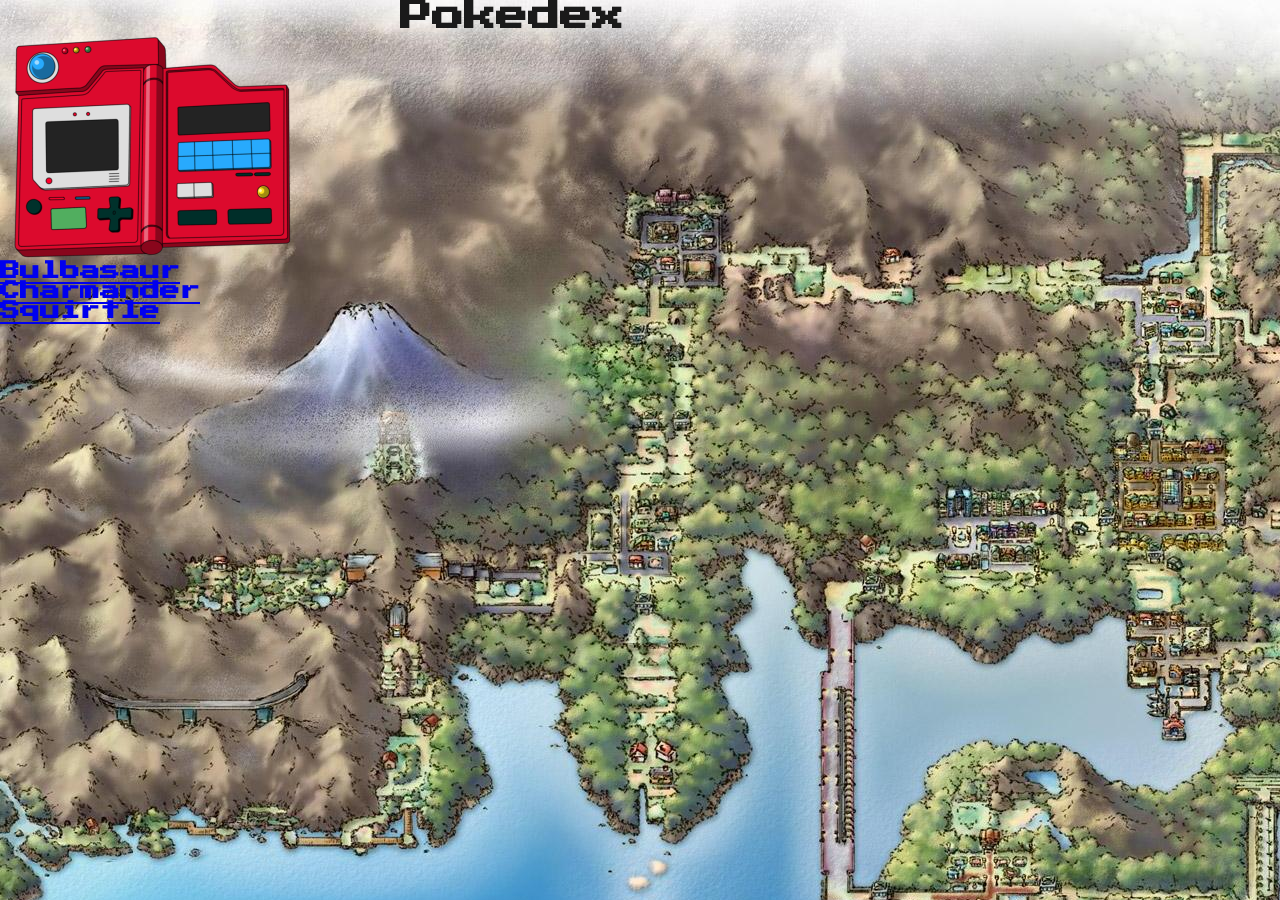
<file: index.html>
<!DOCTYPE html>
<html lang="en">
<head>
    <meta charset="UTF-8">
    <meta name="viewport" content="width=device-width, initial-scale=1.0">
    <title>Pokedex</title>
    <link rel="stylesheet" href="styles.css">
    <link rel="preconnect" href="https://fonts.googleapis.com">
</head>
<body class="index">
<h1>Pokedex</h1>
<div>
<img src="Imagenes/pokedex.png">
<p>
<a href="bulbasaur.html"><strong>Bulbasaur</strong></a>
</p>
<p>
<a href="charmander.html"><strong>Charmander</strong></a>
</p>  
<p>
<a href="squirtle.html"><strong>Squirtle</strong></a>   
</p>
</div>
</body>
</html>
</file>
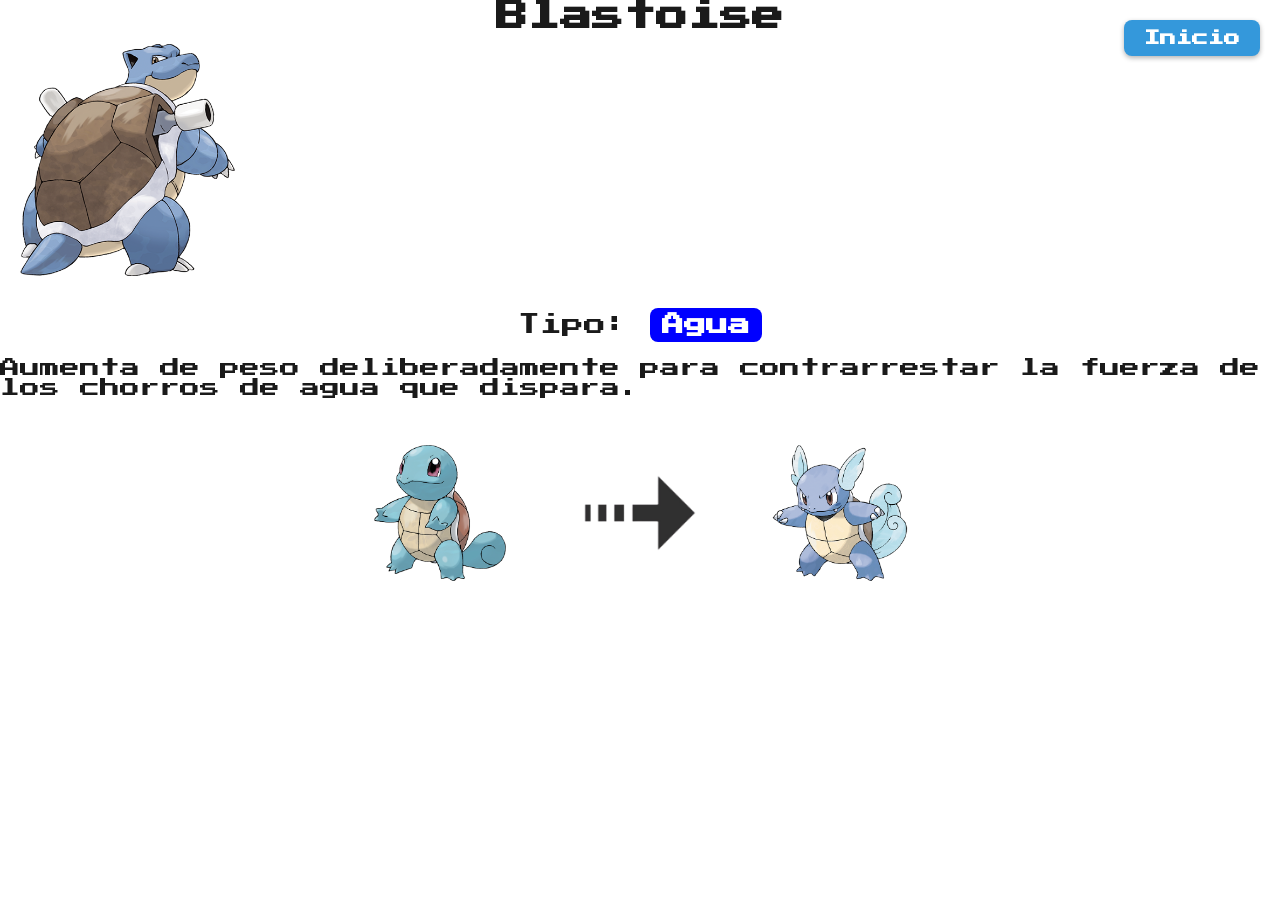
<file: blastoise.html>
<!DOCTYPE html>
<html lang="en">
<head>
    <meta charset="UTF-8">
    <meta name="viewport" content="width=device-width, initial-scale=1.0">
    <title>Blastoise</title>
    <link rel="stylesheet" href="styles.css">
</head>
<a href="index.html" class="btn-index">Inicio</a>
<body>
    <h1>Blastoise</h1>
    <img src="Imagenes/blastoise.png" style="width: 20%;">
    <div class="tipo">
    Tipo:
    <span class="tag agua">Agua</span>
</div>
<br>
    <p>Aumenta de peso deliberadamente para contrarrestar la fuerza de los chorros de agua que dispara.</p>
    <div class="evo-botones">
    <a href="squirtle.html">
        <img src="Imagenes/Squirtle.png">
    </a>
          <img src="Imagenes/flecha.png" class="flecha">
    <a href="wartorfle.html">
        <img src="Imagenes/wartortle.png" alt="Wartorfle">
    </a>
</div>
</body>
</html>
</file>
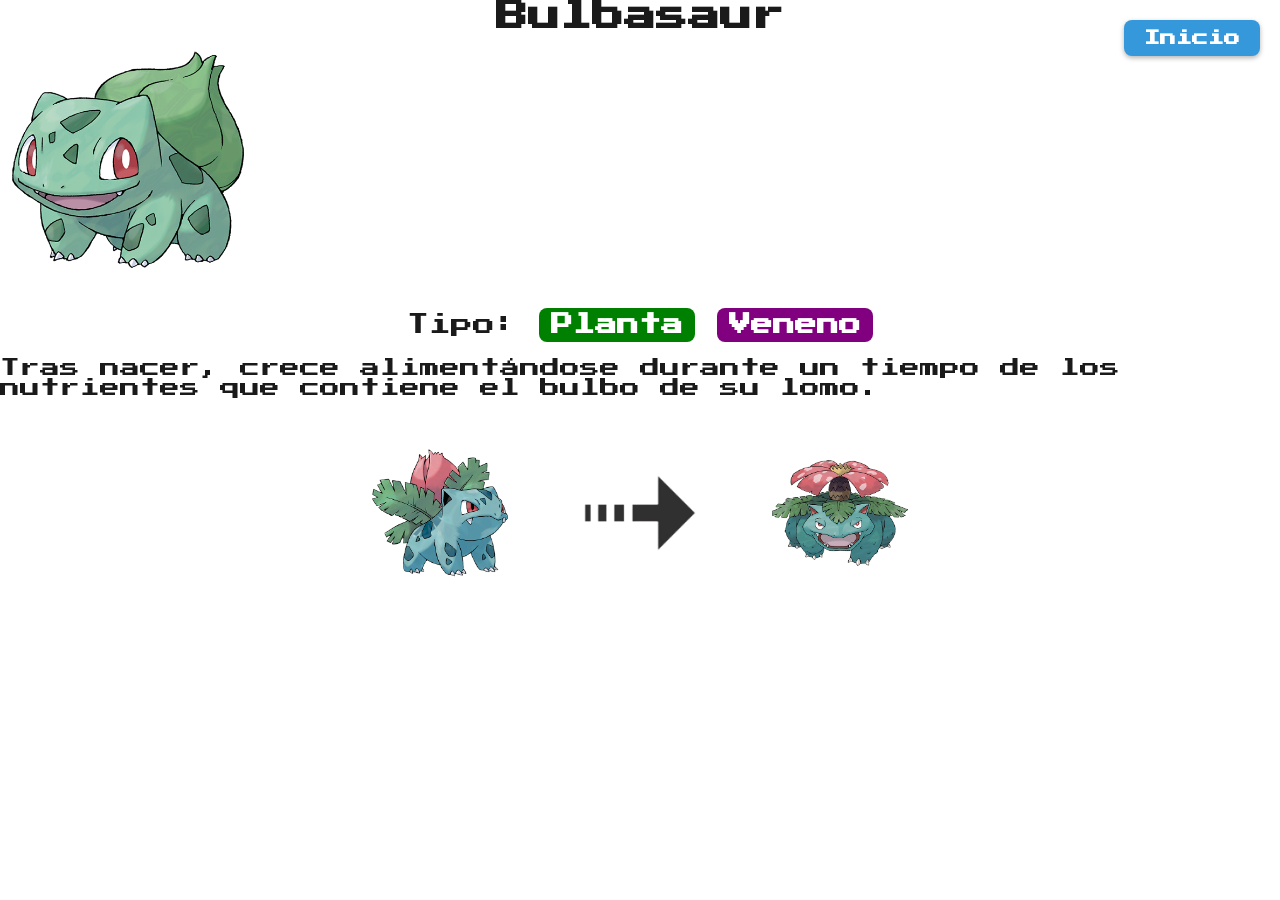
<file: bulbasaur.html>
<!DOCTYPE html>
<html lang="en">
<head>
    <meta charset="UTF-8">
    <meta name="viewport" content="width=device-width, initial-scale=1.0">
    <title>Bulbasaur</title>
    <link rel="stylesheet" href="styles.css">
</head>
<body>
    <a href="index.html" class="btn-index">Inicio</a>
    <h1>Bulbasaur</h1>
    <img src="Imagenes/Bulbasaur.png" style="width: 20%;">
    <div class="tipo">
    Tipo:
    <span class="tag planta">Planta</span>
    <span class="tag veneno">Veneno</span>
</div>
<br>
    <p>Tras nacer, crece alimentándose durante un tiempo de los nutrientes que contiene el bulbo de su lomo.</p>
    <div class="evo-botones">
    <a href="ivysaur.html">
        <img src="Imagenes/Ivysaur.png" alt="Ivysaur">
    </a>
          <img src="Imagenes/flecha.png" class="flecha">
    <a href="venasaur.html">
        <img src="Imagenes/Venasaur.png">
    </a>
</div>
</body>
</html>
</file>
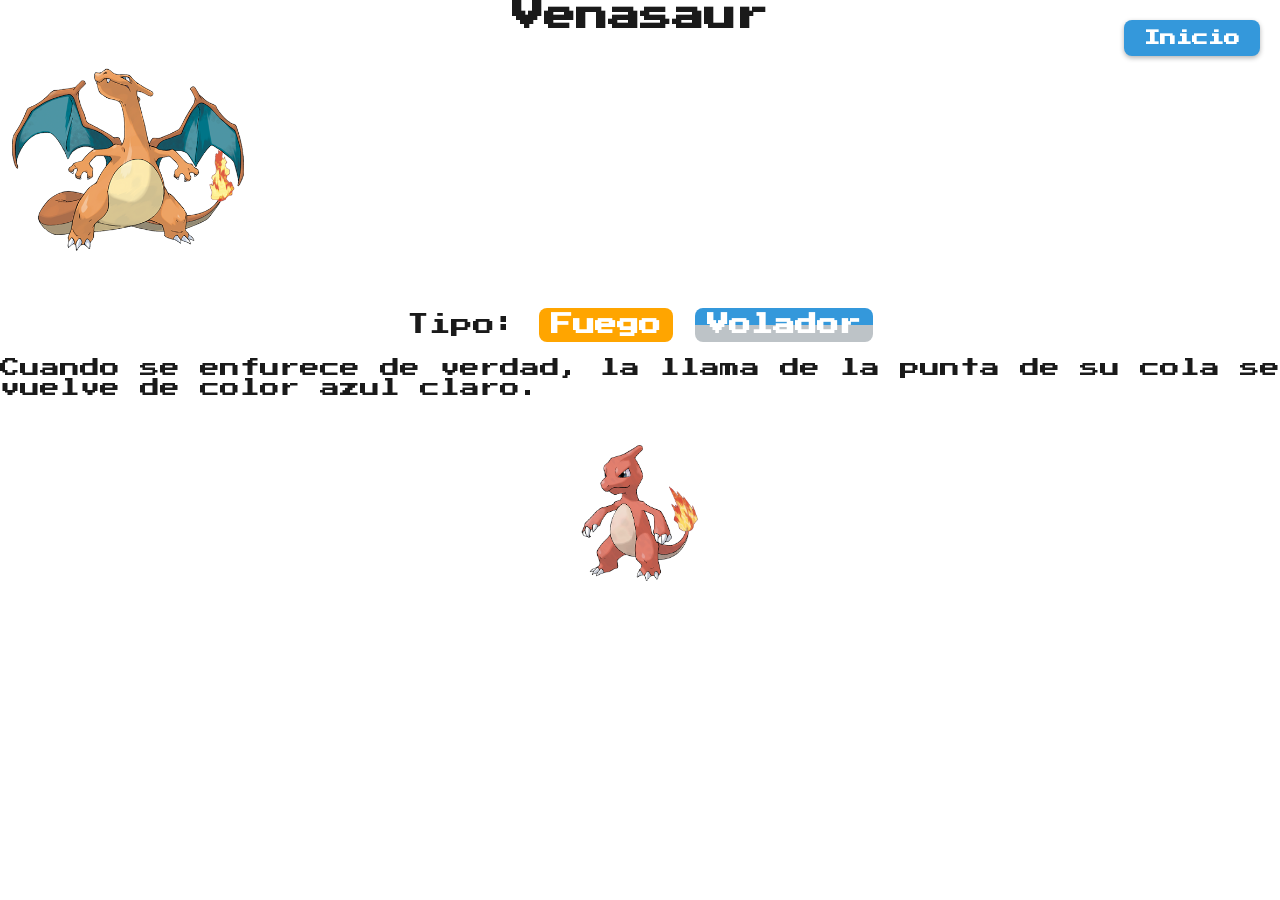
<file: charizard.html>
<!DOCTYPE html>
<html lang="en">
<head>
    <meta charset="UTF-8">
    <meta name="viewport" content="width=device-width, initial-scale=1.0">
    <title>Charizard</title>
    <link rel="stylesheet" href="styles.css">
</head>
<body>
    <a href="index.html" class="btn-index">Inicio</a>
    <h1>Venasaur</h1>
    <img src="Imagenes/charizard.png" style="width: 20%;">
    <div class="tipo">
    Tipo:
    <span class="tag fuego">Fuego</span>
    <span class="tag volador">Volador</span>
</div>
<br>
    <p>Cuando se enfurece de verdad, la llama de la punta de su cola se vuelve de color azul claro.</p>
    <div class="evo-botones">
    <a href="charmeleon.html">
        <img src="Imagenes/charmeleon.png" alt="charmeleon">
    </a>
</div>
</body>
</html>
</file>
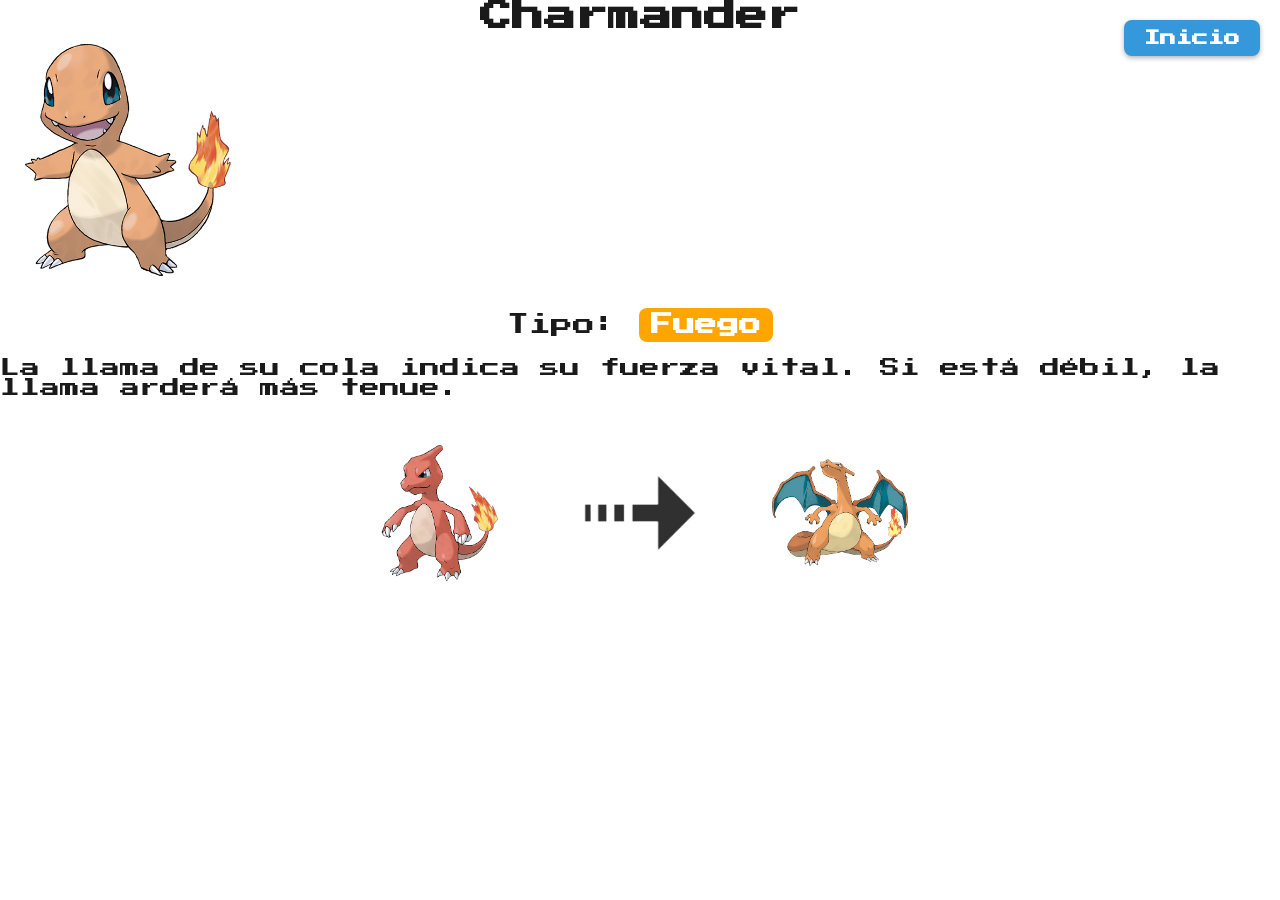
<file: charmander.html>
<!DOCTYPE html>
<html lang="en">
<head>
    <meta charset="UTF-8">
    <meta name="viewport" content="width=device-width, initial-scale=1.0">
    <title>Charmander</title>
    <link rel="stylesheet" href="styles.css">
</head>
<body>
    <a href="index.html" class="btn-index">Inicio</a>
    <h1>Charmander</h1>
    <img src="Imagenes/charmander.png" style="width: 20%;">
    <div class="tipo">
    Tipo:
    <span class="tag fuego">Fuego</span>
</div>
<br>
    <p>La llama de su cola indica su fuerza vital. Si está débil, la llama arderá más tenue.</p>
    <div class="evo-botones">
    <a href="charmeleon.html">
        <img src="Imagenes/charmeleon.png" alt="Charmeleon">
    </a>
     <img src="Imagenes/flecha.png" class="flecha">
    <a href="charizard.html">
        <img src="Imagenes/charizard.png">
    </a>
</div>
</body>
</html>
</file>
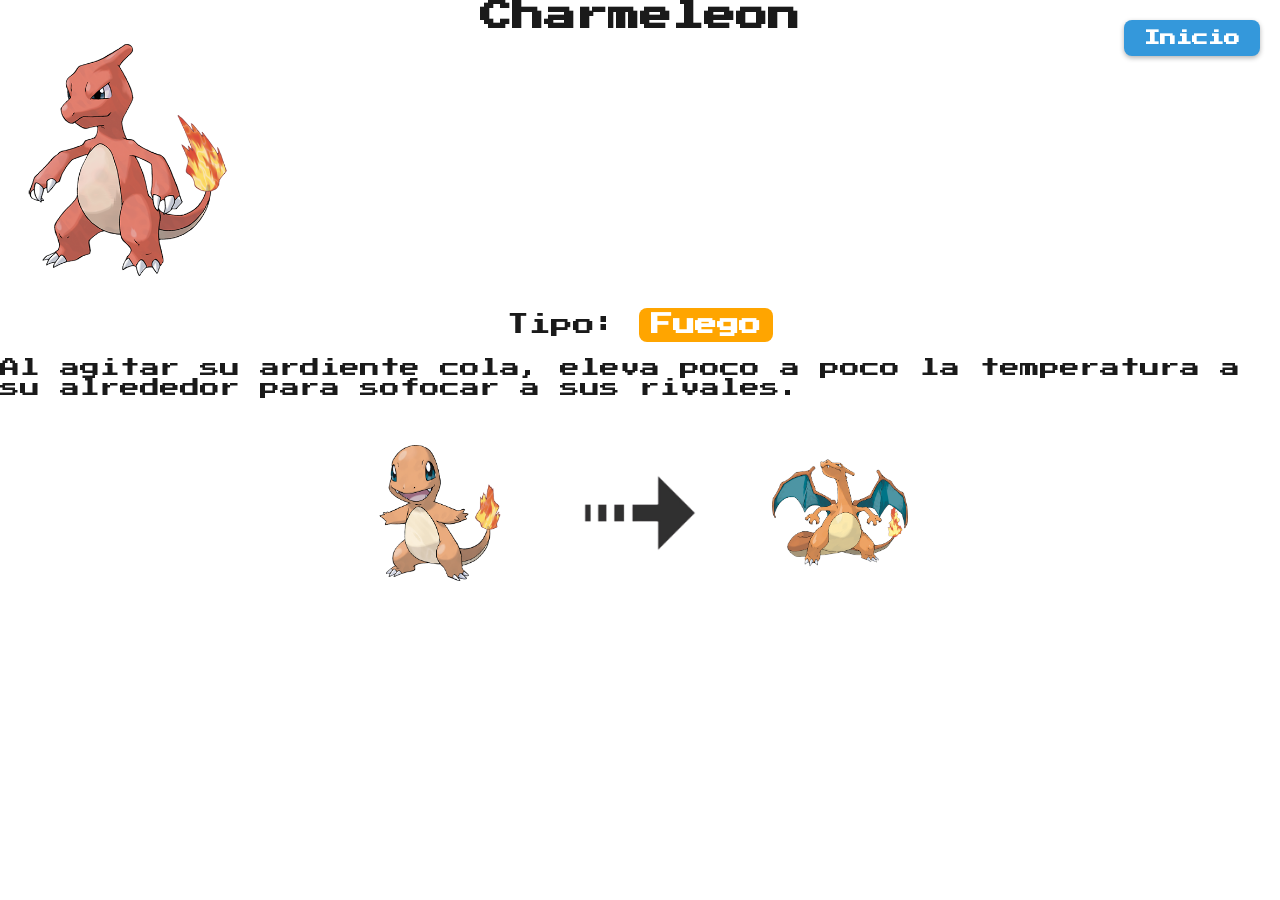
<file: charmeleon.html>
<!DOCTYPE html>
<html lang="en">
<head>
    <meta charset="UTF-8">
    <meta name="viewport" content="width=device-width, initial-scale=1.0">
    <title>Charmeleon</title>
    <link rel="stylesheet" href="styles.css">
</head>
<body>
    <a href="index.html" class="btn-index">Inicio</a>
    <h1>Charmeleon</h1>
    <img src="Imagenes/charmeleon.png" style="width: 20%;">
    <div class="tipo">
    Tipo:
    <span class="tag fuego">Fuego</span>
</div>
<br>
    <p>Al agitar su ardiente cola, eleva poco a poco la temperatura a su alrededor para sofocar a sus rivales.</p>
    <div class="evo-botones">
    <a href="charmander.html">
        <img src="Imagenes/charmander.png" alt="Charmander">
    </a>
    <img src="Imagenes/flecha.png" class="flecha">
    <a href="charizard.html">
        <img src="Imagenes/charizard.png" alt="Charizard">
    </a>
</div>
</div>
</body>
</html>
</file>
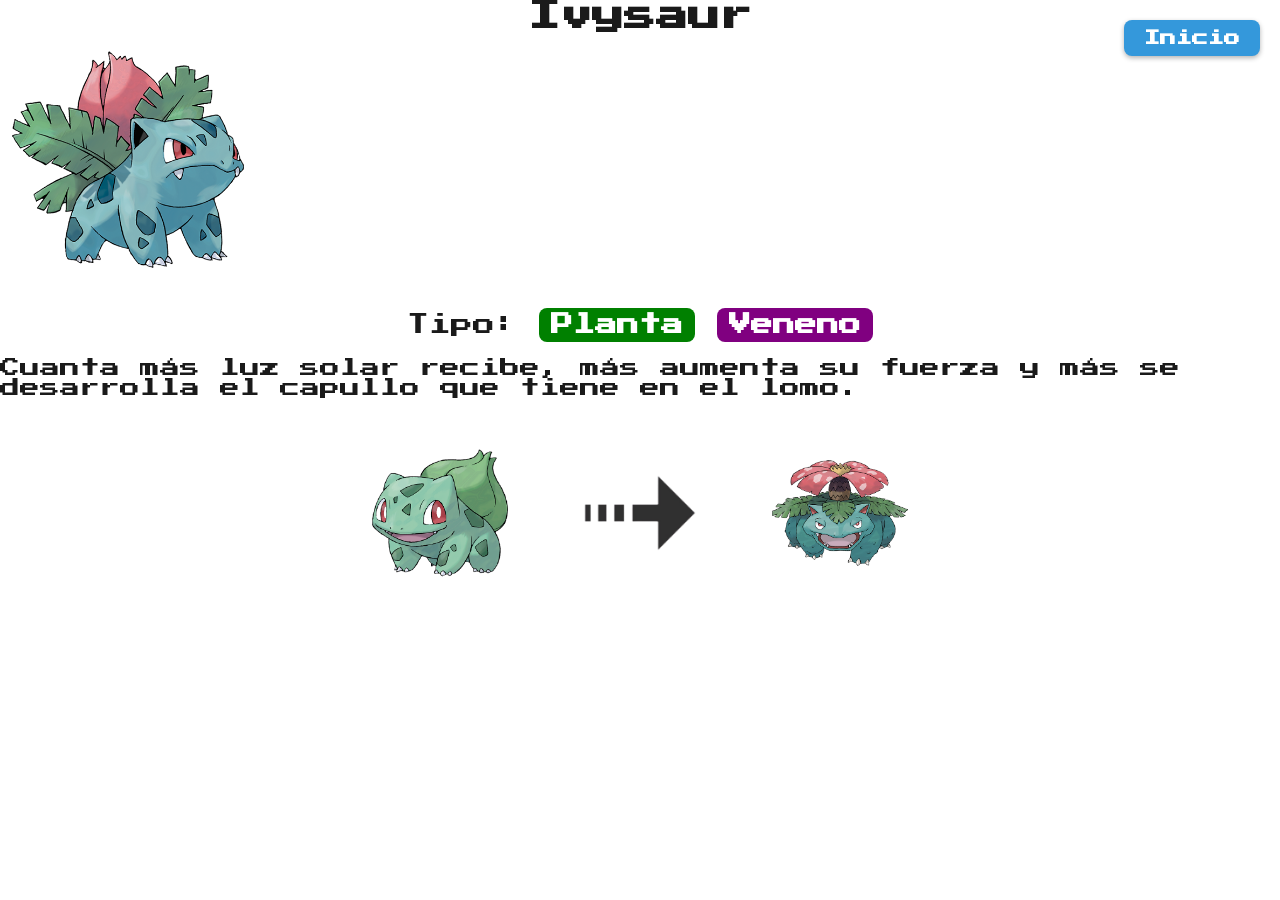
<file: ivysaur.html>
<!DOCTYPE html>
<html lang="en">
<head>
    <meta charset="UTF-8">
    <meta name="viewport" content="width=device-width, initial-scale=1.0">
    <title>Ivysaur</title>
    <link rel="stylesheet" href="styles.css">
</head>
<body>
    <a href="index.html" class="btn-index">Inicio</a>
    <h1>Ivysaur</h1>
    <img src="Imagenes/Ivysaur.png" style="width: 20%;">
    <div class="tipo">
    Tipo:
    <span class="tag planta">Planta</span>
    <span class="tag veneno">Veneno</span>
</div>
<br>
    <p>Cuanta más luz solar recibe, más aumenta su fuerza y más se desarrolla el capullo que tiene en el lomo.</p>
    <div class="evo-botones">
    <a href="Bulbasaur.html">
        <img src="Imagenes/Bulbasaur.png" alt="Bulbasaur">
    </a>
    <img src="Imagenes/flecha.png" class="flecha">
    <a href="Venasaur.html">
        <img src="Imagenes/Venasaur.png" alt="Venusaur">
    </a>
</div>
</div>
</body>
</html>
</file>
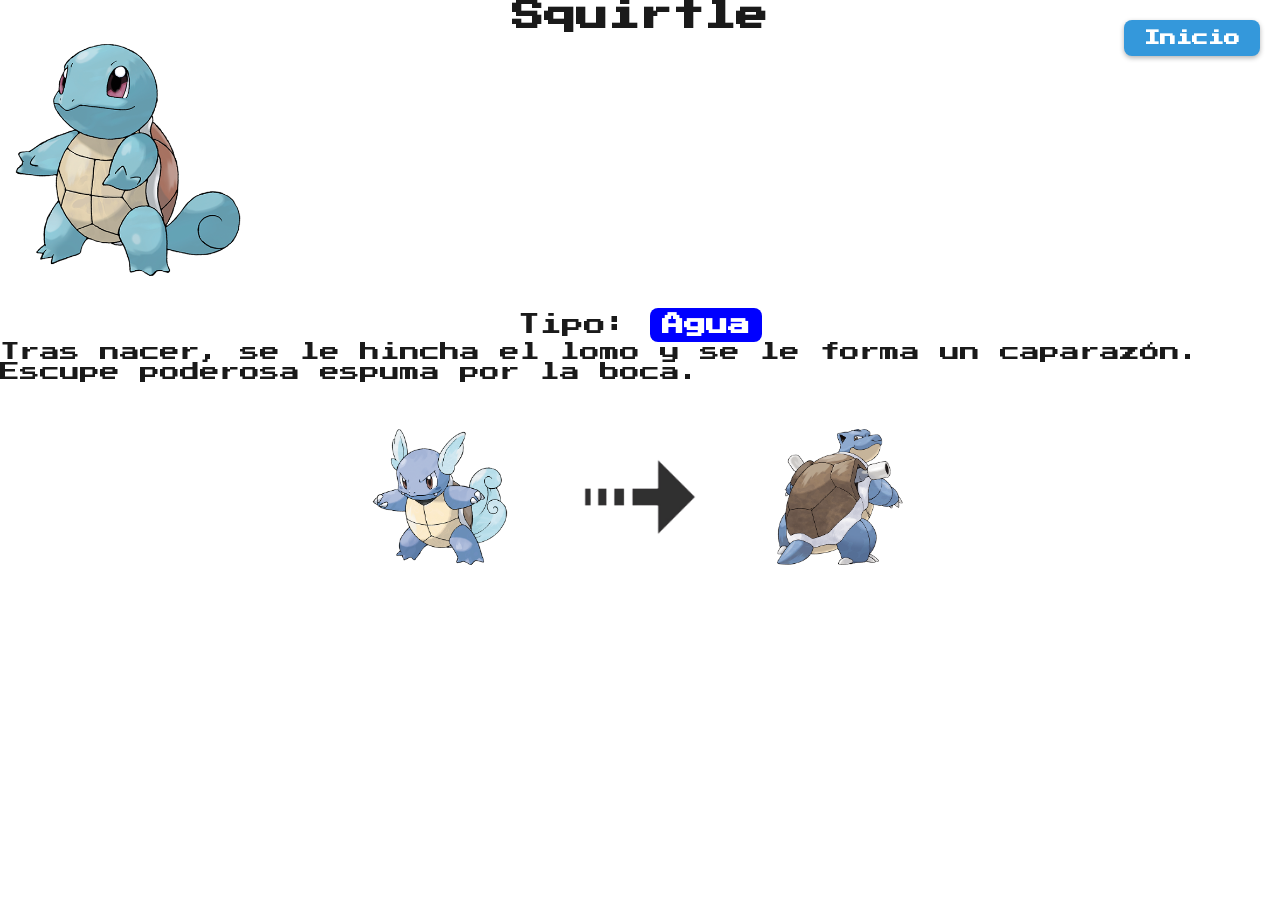
<file: squirtle.html>
<!DOCTYPE html>
<html lang="en">
<head>
    <meta charset="UTF-8">
    <meta name="viewport" content="width=device-width, initial-scale=1.0">
    <title>Squirtle</title>
    <link rel="stylesheet" href="styles.css">
</head>
<body>
    <a href="index.html" class="btn-index">Inicio</a>
    <h1>Squirtle</h1>
    <img src="Imagenes/Squirtle.png" style="width: 20%;">
    <div class="tipo">
    Tipo:
    <span class="tag agua">Agua</span>
</div>
    <p>Tras nacer, se le hincha el lomo y se le forma un caparazón. Escupe poderosa espuma por la boca.</p>
    <div class="evo-botones">
    <a href="wartorfle.html">
        <img src="Imagenes/wartortle.png" alt="Wartorfle">
    </a>
          <img src="Imagenes/flecha.png" class="flecha">
        <a href="blastoise.html">
            <img src="Imagenes/blastoise.png">
        </a>
</div>
</body>
</html>
</file>
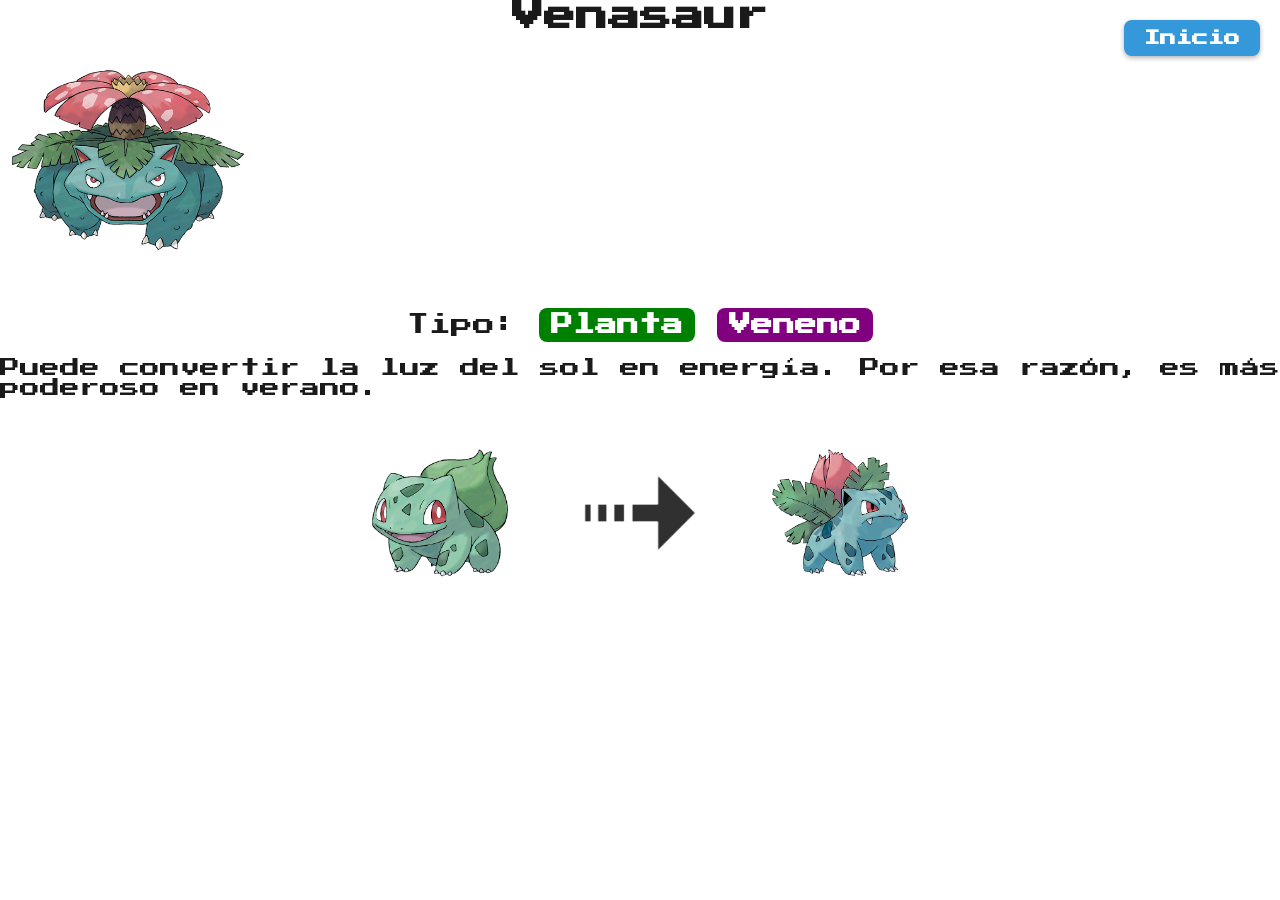
<file: venasaur.html>
<!DOCTYPE html>
<html lang="en">
<head>
    <meta charset="UTF-8">
    <meta name="viewport" content="width=device-width, initial-scale=1.0">
    <title>Venasaur</title>
    <link rel="stylesheet" href="styles.css">
</head>
<body>
    <a href="index.html" class="btn-index">Inicio</a>
    <h1>Venasaur</h1>
    <img src="Imagenes/Venasaur.png" style="width: 20%;">
    <div class="tipo">
    Tipo:
    <span class="tag planta">Planta</span>
    <span class="tag veneno">Veneno</span>
</div>
<br>
    <p>Puede convertir la luz del sol en energía. Por esa razón, es más poderoso en verano.</p>
    <div class="evo-botones">
        <a href="bulbasaur.html">
        <img src="Imagenes/Bulbasaur.png">
        </a>
    <img src="Imagenes/flecha.png" class="flecha">
    <a href="ivysaur.html">
        <img src="Imagenes/Ivysaur.png" alt="Ivysaur">
    </a>
</div>
</body>
</html>
</file>
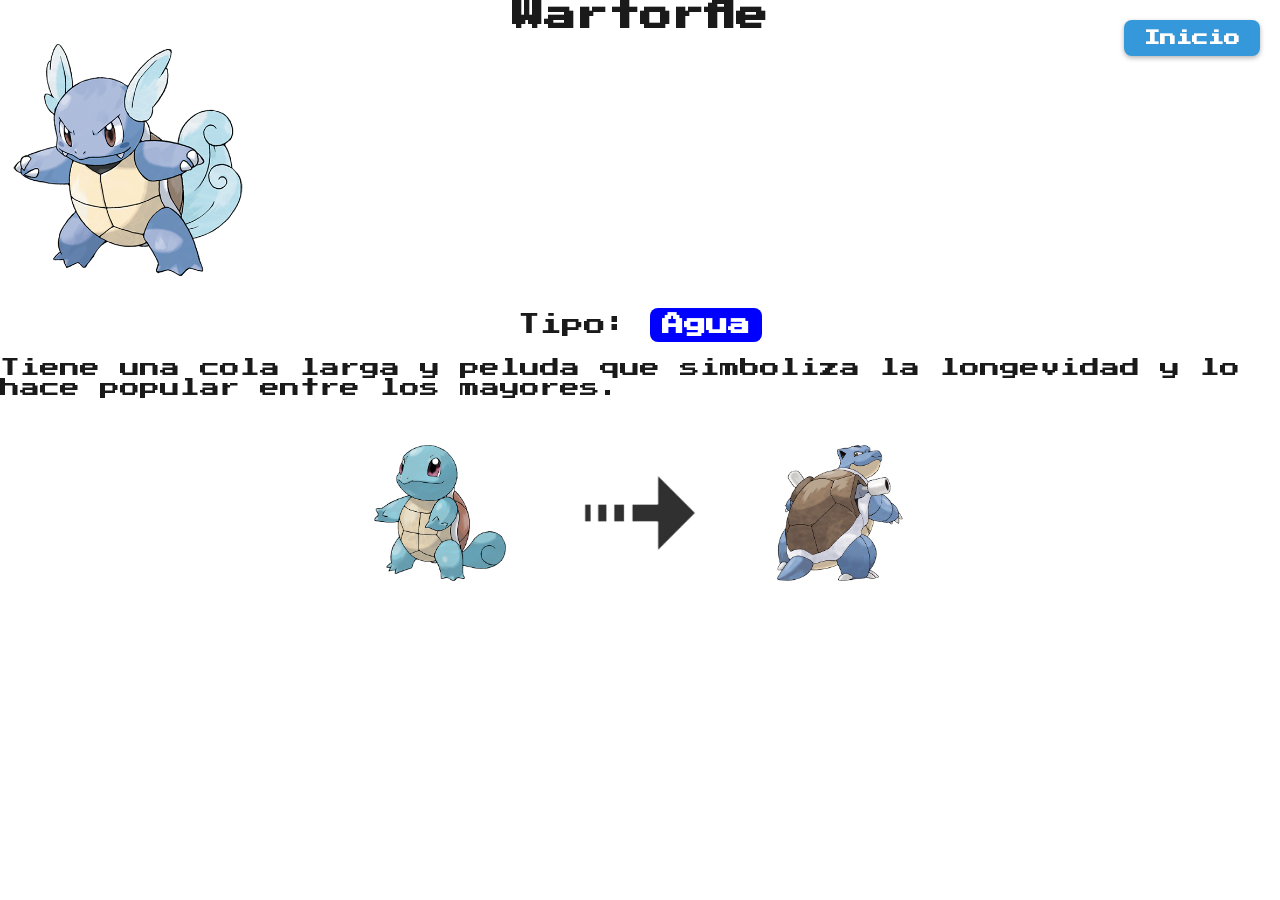
<file: wartorfle.html>
<!DOCTYPE html>
<html lang="en">
<head>
    <meta charset="UTF-8">
    <meta name="viewport" content="width=device-width, initial-scale=1.0">
    <title>Wartorfle</title>
    <link rel="stylesheet" href="styles.css">
</head>
<body>
    <a href="index.html" class="btn-index">Inicio</a>
    <h1>Wartorfle</h1>
    <img src="Imagenes/wartortle.png" style="width: 20%;">
    <div class="tipo">
    Tipo:
    <span class="tag agua">Agua</span>
</div>
<br>
    <p>Tiene una cola larga y peluda que simboliza la longevidad y lo hace popular entre los mayores.</p>
    <div class="evo-botones">
    <a href="squirtle.html">
        <img src="Imagenes/Squirtle.png" alt="Squirtle">
    </a>
    <img src="Imagenes/flecha.png" class="flecha">
    <a href="Blastoise.html">
        <img src="Imagenes/blastoise.png" alt="Blastoise">
    </a>
</div>
</body>
</html>
</file>
<file: styles.css>
/* Google Fonts - Press Start 2P (pixel font) */
@import url('https://fonts.googleapis.com/css2?family=Press+Start+2P&display=swap');

/* --- Variables CSS --- */
:root {
  --color-fons-pokemon: #f5e6d0;
  --color-text: #1a1a1a;
  --color-badge-foc: #f5a623;
  --color-badge-fantasma: #9b59b6;
  --color-badge-psiquic: #e91e8c;
  --color-badge-drac: #3498db;
  --color-boto-tornar: #e74c3c;
  --color-boto-tornar-hover: #c0392b;
  --font-pixel: 'Press Start 2P', monospace;
}

 .index-titol {
    font-size: 1.1rem;
  }


/* --- Reset bàsic --- */
*, *::before, *::after {
  box-sizing: border-box;
  margin: 0;
  padding: 0;
}

body {
  font-family: var(--font-pixel);
  color: var(--color-text);
}



body.index {
    background-image: url(Imagenes/kanto-map.jpeg); width: 80%;
}
h1 {
    text-align: center;
}
p{
    font-size: 20px;
}


.tipo {
    text-align: center;
    font-size: 22px;
    margin-top: 20px;
}


.tag {
    padding: 6px 12px;
    border-radius: 8px;
    font-weight: bold;
    color: white;  
    display: inline-block;   
    text-decoration: none;   
}


.planta { background: green; }
.agua   { background: blue; }
.fuego  { background: orange; }
.veneno { background: purple; }
.volador {
  background: linear-gradient(to bottom, #3498db 50%, #bdc3c7 50%);
}

.evo-botones {
    margin-top: 40px;
    display: flex;
    justify-content: center;
    gap: 50px;
}

.evo-botones img {
    width: 150px;   /* puedes ajustarlo */
    cursor: pointer;
    transition: transform 0.2s;
}

.evo-botones img:hover {
    transform: scale(1.1);
}

.flecha {
    width: 60px;
    pointer-events: none; 
}


.btn-index {
    position: fixed;       
    top: 20px;             
    right: 20px;         
    padding: 10px 20px;    
    background-color: #3498db;
    color: white;          
    text-decoration: none;  
    border-radius: 8px;    
    font-weight: bold;
    box-shadow: 0 2px 5px rgba(0,0,0,0.3);
    transition: 0.2s;
}

/* Efecto al pasar el mouse */
.btn-index:hover {
    background-color: #2980b9;
}
</file>
